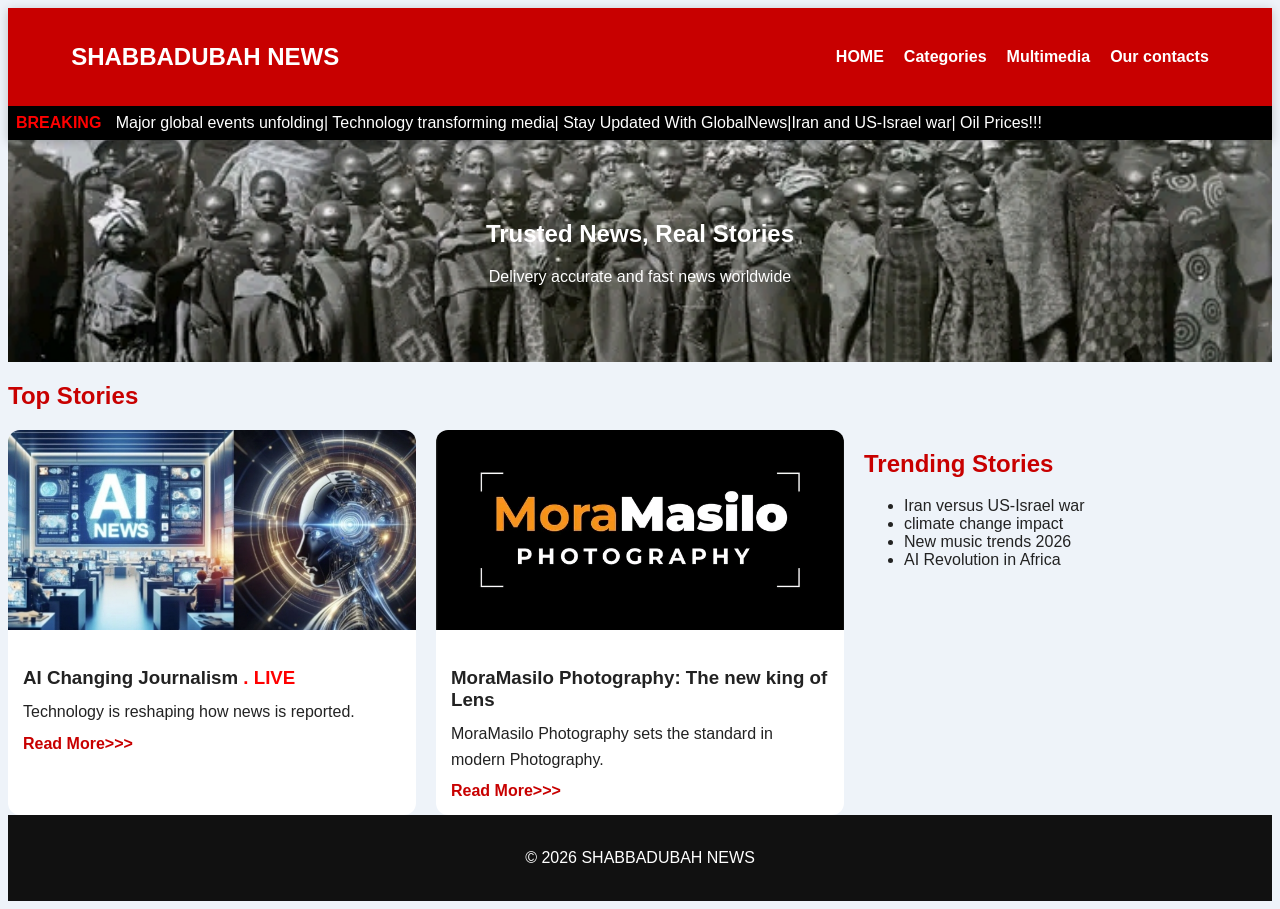
<file: Index.html>
<!DOCTYPE html>
<html>
<head>
	<meta charset="utf-8">
	<meta name="viewport" content="width=device-width, initial-scale=1">
	<title>News Portal</title>
	<link rel="stylesheet" href="style.css">

</head>
<body>
	<header>
		<nav>
			<h1>SHABBADUBAH NEWS</h1>
			<ul>
				<li><a href="Index.html"> HOME</a></li>
				<li><a href="Categories.html">Categories</a></li>
				<li><a href="Multimedia.html">Multimedia</a></li>
				<li><a href="Contact.html">Our contacts</a></li>

			</ul>
			
		</nav>
		<div class="breaking">
			<span>BREAKING </span>
			<div class="ticker">
			Major global events unfolding| Technology transforming media| Stay Updated With GlobalNews|Iran and US-Israel war| Oil Prices!!!
</div></div></header>

			<section class="hero">
				<h2> Trusted News, Real Stories</h2>
				<p> Delivery accurate and fast news worldwide</p></section>

		<div class="container">
			<h2>Top Stories</h2>

			<div class="news-grid">
				<div class="news-card">
					<img src="engoe.jpg">
					<div class="news-card-content">
						<h3> AI Changing Journalism
		<span style="color: red;">. LIVE</span></h3>
		<p> Technology is reshaping how news is reported.</p>
		                                                 <a href="Articles.html">Read More>>></a>
		                                             </div></div>

	<div class="news-card">
		<img src="loko.jpg">
		<div class="news-card-content">
			<h3>MoraMasilo Photography: The new king of Lens</h3>
			<p>MoraMasilo Photography sets the standard in modern Photography.</p>
			<a href="Articles1.html">Read More>>></a>
		</div></div>
		<div class="Trending">
			<h2>Trending Stories</h2>
			<ul>
				<li> Iran versus US-Israel war</li>
				<li>climate change impact</li>
				<li>New music trends 2026</li>
				<li> AI Revolution in Africa</li>
			</ul></div></div>

			<footer><p> © 2026 SHABBADUBAH NEWS</p>

				
			</footer>

</body>
</html>
</file>
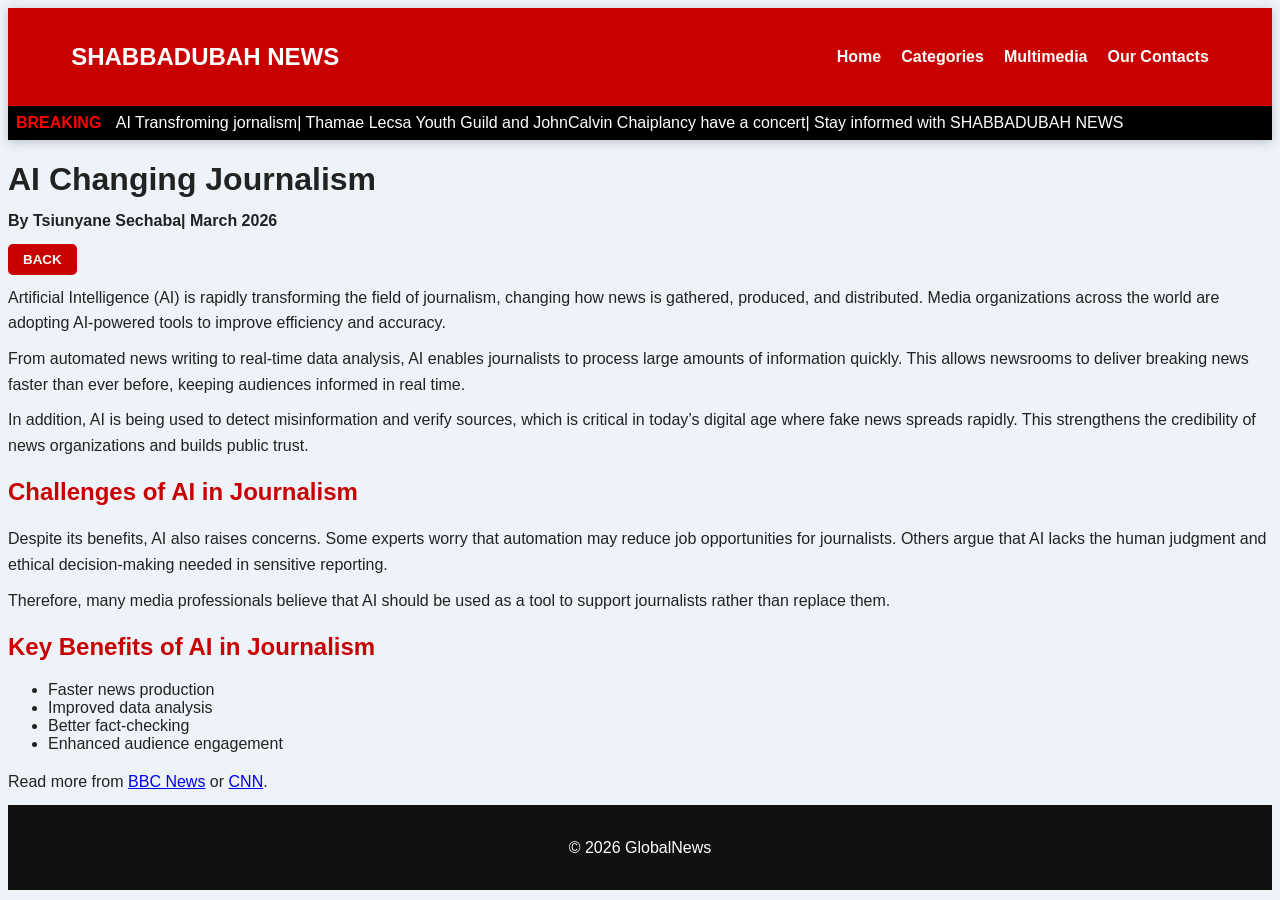
<file: Articles.html>
<!DOCTYPE html>
<html>
<head>
	<meta charset="utf-8">
	<meta name="viewport" content="width=device-width, initial-scale=1">
	<title>Articles- SHABBADUBAH NEWS</title>
	<link rel="stylesheet" href="style.css">
</head>
<body>
	<header>
		<nav>
			<h1>SHABBADUBAH NEWS</h1>
			<ul>
				<li><a href="Index.html">Home</a></li>
					<li><a href="Categories.html">Categories</a></li>
						<li><a href="Multimedia.html">Multimedia</a></li>
							<li><a href="Contact.html">Our Contacts</a></li>
						</ul></nav>


<div class="breaking">
	<span>BREAKING</span>
	<div class="ticker">
	AI Transfroming jornalism| Thamae Lecsa Youth Guild and JohnCalvin Chaiplancy have a concert| Stay informed with SHABBADUBAH NEWS</div>
</div></header>
<div class="container">
	<h1>AI Changing Journalism</h1>
	<p><strong>By Tsiunyane Sechaba| March 2026</strong></p>

	

<div class="container">
    <button class="back-btn" onclick="history.back()"> BACK</button>

    <p>
        Artificial Intelligence (AI) is rapidly transforming the field of journalism,
        changing how news is gathered, produced, and distributed. Media organizations
        across the world are adopting AI-powered tools to improve efficiency and accuracy.
    </p>

    <p>
        From automated news writing to real-time data analysis, AI enables journalists
        to process large amounts of information quickly. This allows newsrooms to deliver
        breaking news faster than ever before, keeping audiences informed in real time.
    </p>

    <p>
        In addition, AI is being used to detect misinformation and verify sources,
        which is critical in today’s digital age where fake news spreads rapidly.
        This strengthens the credibility of news organizations and builds public trust.
    </p>

    <!-- SUBHEADING -->
    <h2>Challenges of AI in Journalism</h2>

    <p>
        Despite its benefits, AI also raises concerns. Some experts worry that automation
        may reduce job opportunities for journalists. Others argue that AI lacks the
        human judgment and ethical decision-making needed in sensitive reporting.
    </p>

    <p>
        Therefore, many media professionals believe that AI should be used as a tool
        to support journalists rather than replace them.
    </p>

    <!-- LIST (FOR MARKS ✅) -->
    <h2>Key Benefits of AI in Journalism</h2>
    <ul>
        <li>Faster news production</li>
        <li>Improved data analysis</li>
        <li>Better fact-checking</li>
        <li>Enhanced audience engagement</li>
    </ul>

    <!-- EXTERNAL LINK (VERY IMPORTANT FOR MARKS) -->
    <p>
        Read more from 
        <a href="https://www.bbc.com/news" target="_blank">BBC News</a> or 
        <a href="https://www.cnn.com" target="_blank">CNN</a>.
    </p>

</div>

<footer>
    <p>© 2026 GlobalNews</p>
</footer>



		











	

</body>
</html>
</file>
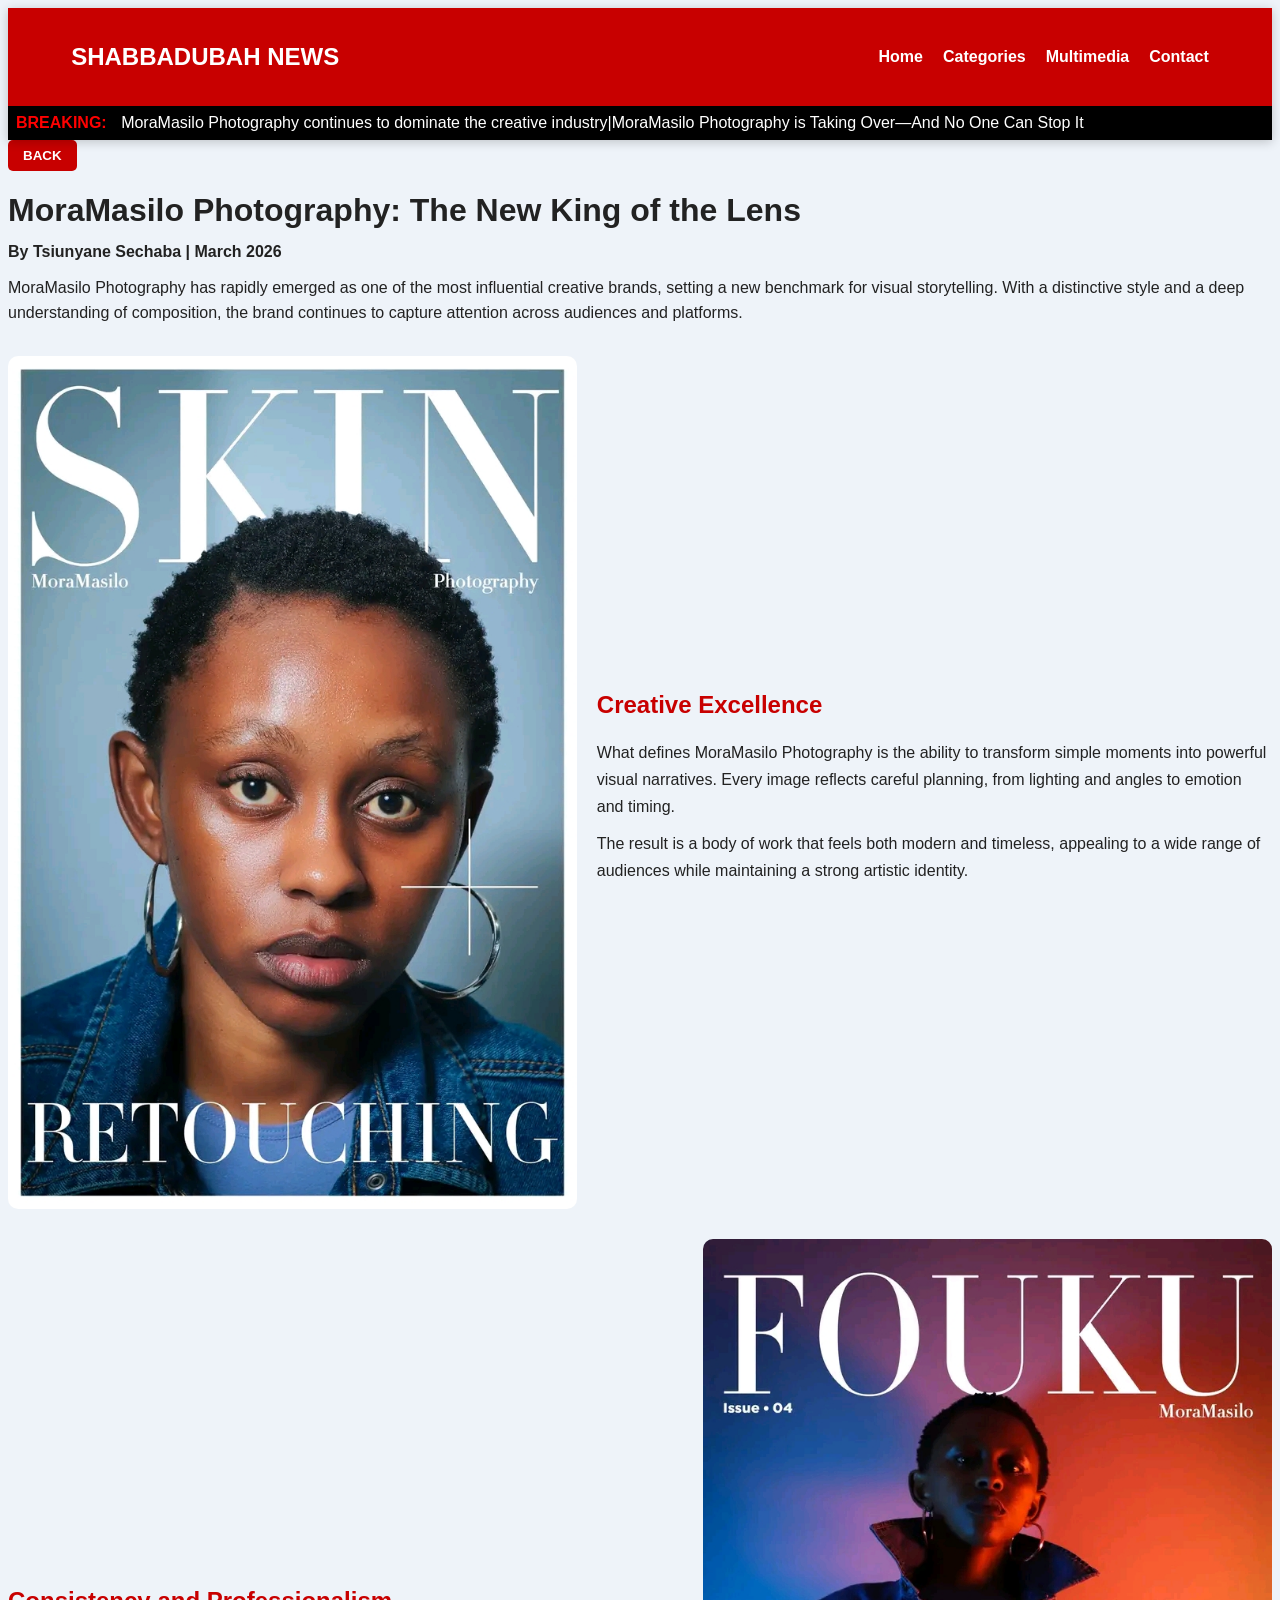
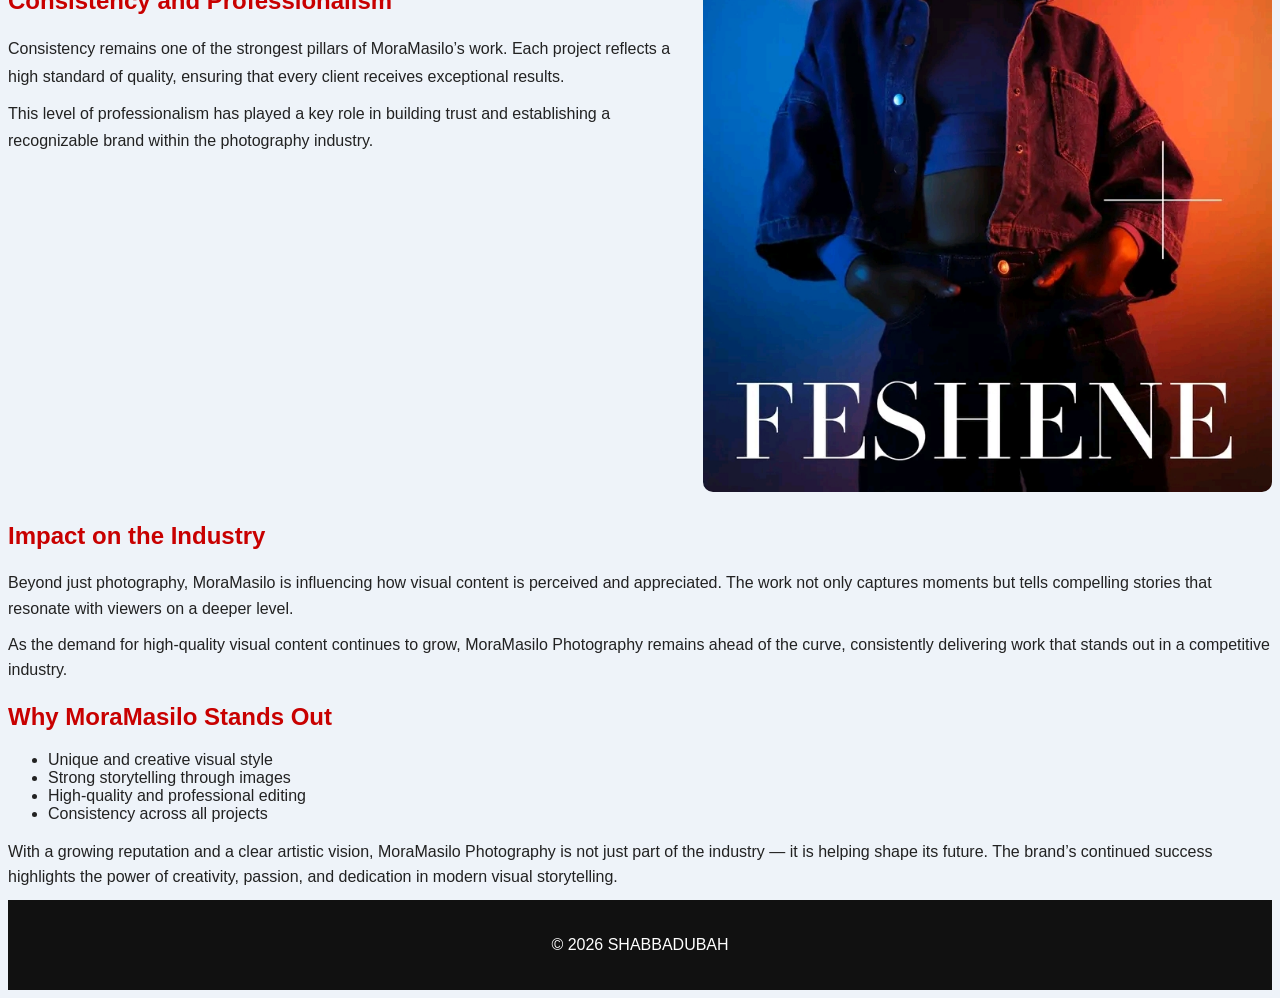
<file: Articles1.html>
<!DOCTYPE html>
<html>
<head>
    <title>MoraMasilo Photography - SHABBADUBAH NEWS</title>
   <link rel="stylesheet" href="style.css">
</head>

<body>

<header>
    <nav>
        <h1>SHABBADUBAH NEWS</h1>
        <ul>
            <li><a href="index.html">Home</a></li>
            <li><a href="categories.html">Categories</a></li>
            <li><a href="multimedia.html">Multimedia</a></li>
            <li><a href="contact.html">Contact</a></li>
        </ul>
    </nav>

    <div class="breaking">
        <span>BREAKING:</span>
        <div class="ticker">
            MoraMasilo Photography continues to dominate the creative industry|MoraMasilo Photography is Taking Over—And No One Can Stop It
        </div>
    </div>
</header>

<div class="container">
    <button class="back-btn" onclick="history.back()"> BACK</button>

    <h1><b>MoraMasilo Photography: The New King of the Lens</b></h1>
    <p><strong>By Tsiunyane Sechaba | March 2026</strong></p>

    <p>
        MoraMasilo Photography has rapidly emerged as one of the most influential
        creative brands, setting a new benchmark for visual storytelling. With a
        distinctive style and a deep understanding of composition, the brand continues
        to capture attention across audiences and platforms.
    </p>


    <div class="article-row">
        <img src="kele.jpg">

        <div class="article-text">
            <h2>Creative Excellence</h2>
            <p>
                What defines MoraMasilo Photography is the ability to transform
                simple moments into powerful visual narratives. Every image reflects
                careful planning, from lighting and angles to emotion and timing.
            </p>

            <p>
                The result is a body of work that feels both modern and timeless,
                appealing to a wide range of audiences while maintaining a strong
                artistic identity.
            </p>
        </div>
    </div>

    <div class="article-row">

        <div class="article-text">
            <h2>Consistency and Professionalism</h2>
            <p>
                Consistency remains one of the strongest pillars of MoraMasilo’s work.
                Each project reflects a high standard of quality, ensuring that every
                client receives exceptional results.
            </p>

            <p>
                This level of professionalism has played a key role in building trust
                and establishing a recognizable brand within the photography industry.
            </p>
        </div>

        <img src="ntha.jpg">

    </div>

    <h2>Impact on the Industry</h2>
    <p>
        Beyond just photography, MoraMasilo is influencing how visual content is
        perceived and appreciated. The work not only captures moments but tells
        compelling stories that resonate with viewers on a deeper level.
    </p>

    <p>
        As the demand for high-quality visual content continues to grow, MoraMasilo
        Photography remains ahead of the curve, consistently delivering work that
        stands out in a competitive industry.
    </p>

    <h2>Why MoraMasilo Stands Out</h2>
    <ul>
        <li>Unique and creative visual style</li>
        <li>Strong storytelling through images</li>
        <li>High-quality and professional editing</li>
        <li>Consistency across all projects</li>
    </ul>

    <p>
        With a growing reputation and a clear artistic vision, MoraMasilo Photography
        is not just part of the industry — it is helping shape its future. The brand’s
        continued success highlights the power of creativity, passion, and dedication
        in modern visual storytelling.
    </p>

</div>

<footer>
    <p>© 2026 SHABBADUBAH</p>
</footer>

</body>
</html>
</file>
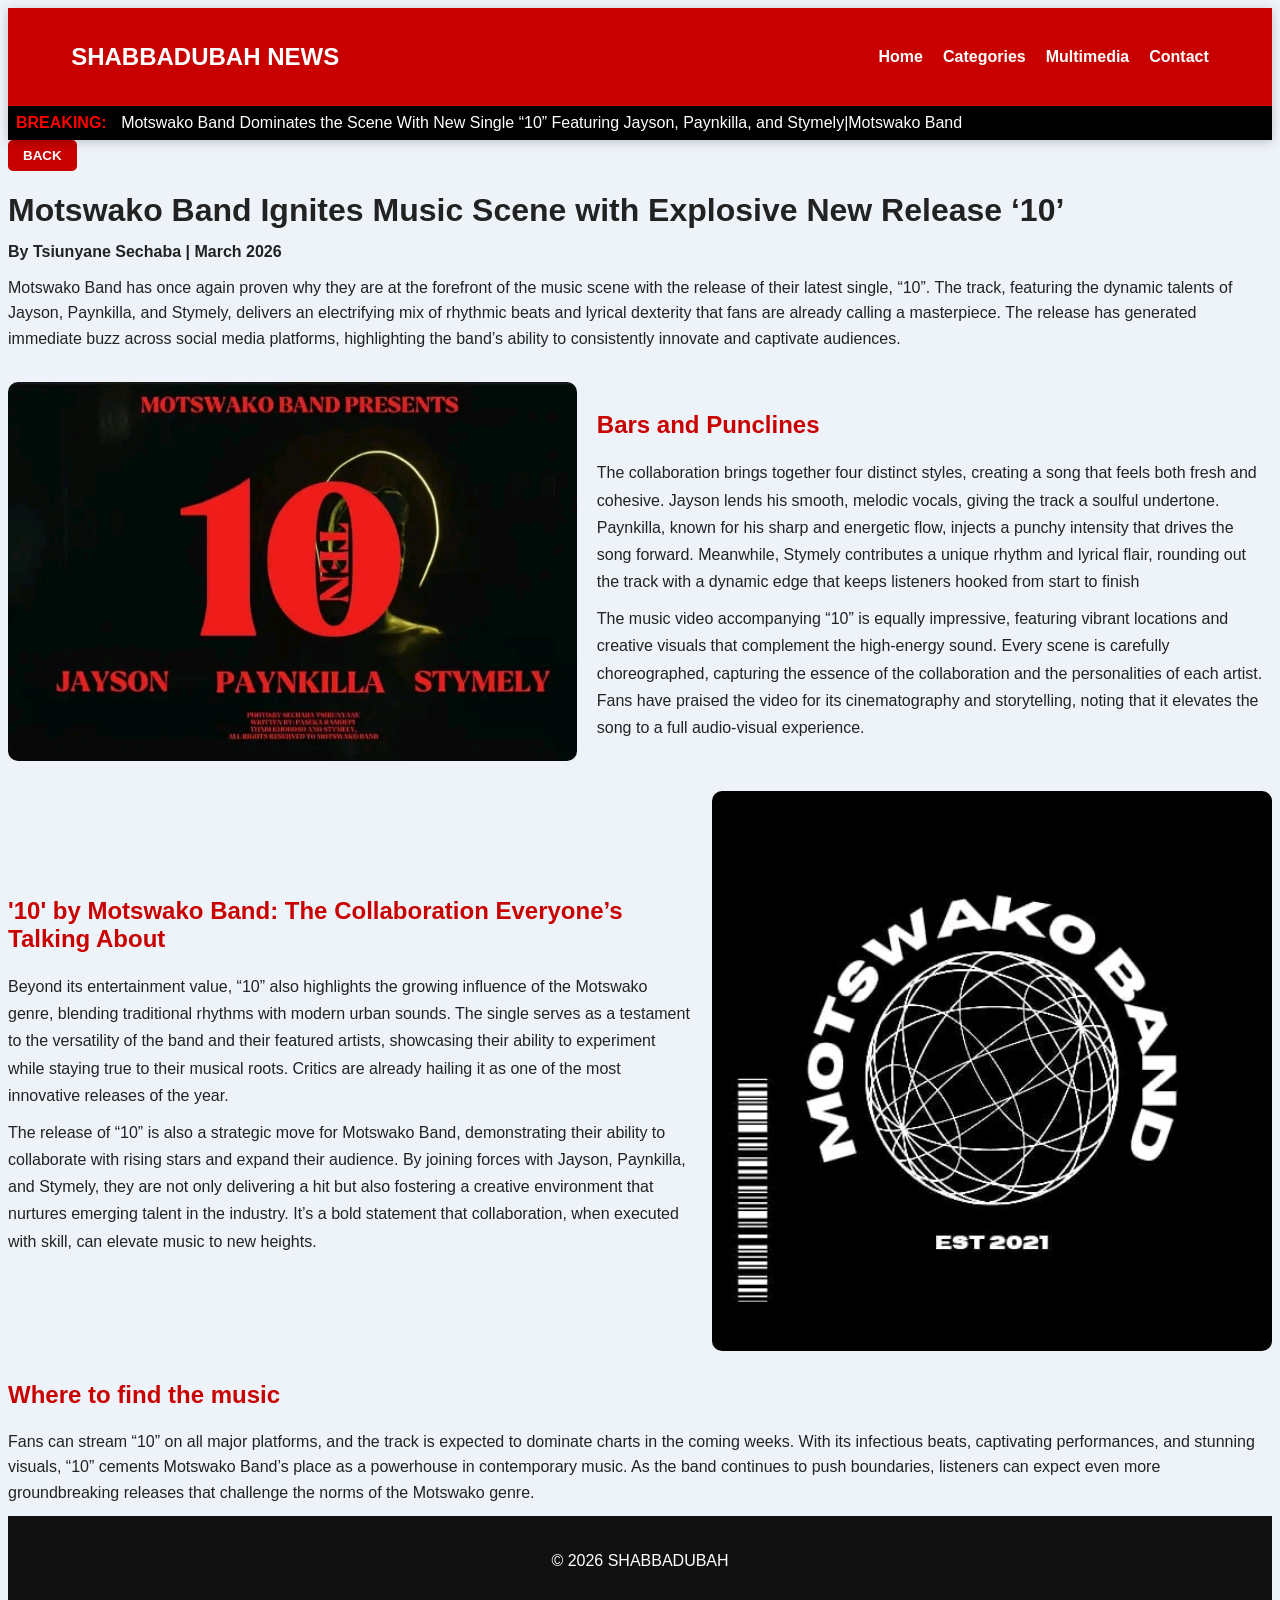
<file: Articles2.html>
<!DOCTYPE html>
<html>
<head>
    <title>Motswako Band - SHABBADUBAH NEWS</title>
   <link rel="stylesheet" href="style.css">
</head>

<body>

<header>
    <nav>
        <h1>SHABBADUBAH NEWS</h1>
        <ul>
            <li><a href="index.html">Home</a></li>
            <li><a href="categories.html">Categories</a></li>
            <li><a href="multimedia.html">Multimedia</a></li>
            <li><a href="contact.html">Contact</a></li>
        </ul>
    </nav>

    <div class="breaking">
        <span>BREAKING:</span>
        <div class="ticker">
            Motswako Band Dominates the Scene With New Single “10” Featuring Jayson, Paynkilla, and Stymely|Motswako Band
        </div>
    </div>
</header>

<div class="container">
    <button class="back-btn" onclick="history.back()"> BACK</button>

    <h1><b>Motswako Band Ignites Music Scene with Explosive New Release ‘10’</b></h1>
    <p><strong>By Tsiunyane Sechaba | March 2026</strong></p>

    <p>
       Motswako Band has once again proven why they are at the forefront of the music scene with the release of their latest single, “10”. The track, featuring the dynamic talents of Jayson, Paynkilla, and Stymely, delivers an electrifying mix of rhythmic beats and lyrical dexterity that fans are already calling a masterpiece. The release has generated immediate buzz across social media platforms, highlighting the band’s ability to consistently innovate and captivate audiences.
    </p>


    <div class="article-row">
        <img src="killa.jpg">

        <div class="article-text">
            <h2>Bars and Punclines</h2>
            <p>
                The collaboration brings together four distinct styles, creating a song that feels both fresh and cohesive. Jayson lends his smooth, melodic vocals, giving the track a soulful undertone. Paynkilla, known for his sharp and energetic flow, injects a punchy intensity that drives the song forward. Meanwhile, Stymely contributes a unique rhythm and lyrical flair, rounding out the track with a dynamic edge that keeps listeners hooked from start to finish
            </p>

            <p>
                The music video accompanying “10” is equally impressive, featuring vibrant locations and creative visuals that complement the high-energy sound. Every scene is carefully choreographed, capturing the essence of the collaboration and the personalities of each artist. Fans have praised the video for its cinematography and storytelling, noting that it elevates the song to a full audio-visual experience.
            </p>
        </div>
    </div>

    <div class="article-row">

        <div class="article-text">
            <h2>'10' by Motswako Band: The Collaboration Everyone’s Talking About</h2>
            <p>
                Beyond its entertainment value, “10” also highlights the growing influence of the Motswako genre, blending traditional rhythms with modern urban sounds. The single serves as a testament to the versatility of the band and their featured artists, showcasing their ability to experiment while staying true to their musical roots. Critics are already hailing it as one of the most innovative releases of the year.
            </p>

            <p>
                The release of “10” is also a strategic move for Motswako Band, demonstrating their ability to collaborate with rising stars and expand their audience. By joining forces with Jayson, Paynkilla, and Stymely, they are not only delivering a hit but also fostering a creative environment that nurtures emerging talent in the industry. It’s a bold statement that collaboration, when executed with skill, can elevate music to new heights.
            </p>
        </div>

        <img src="band.jpg">

    </div>

    <h2>Where to find the music</h2>
    <p>
        Fans can stream “10” on all major platforms, and the track is expected to dominate charts in the coming weeks. With its infectious beats, captivating performances, and stunning visuals, “10” cements Motswako Band’s place as a powerhouse in contemporary music. As the band continues to push boundaries, listeners can expect even more groundbreaking releases that challenge the norms of the Motswako genre.
    </p>

    </div>

<footer>
    <p>© 2026 SHABBADUBAH</p>
</footer>

</body>
</html>
</file>
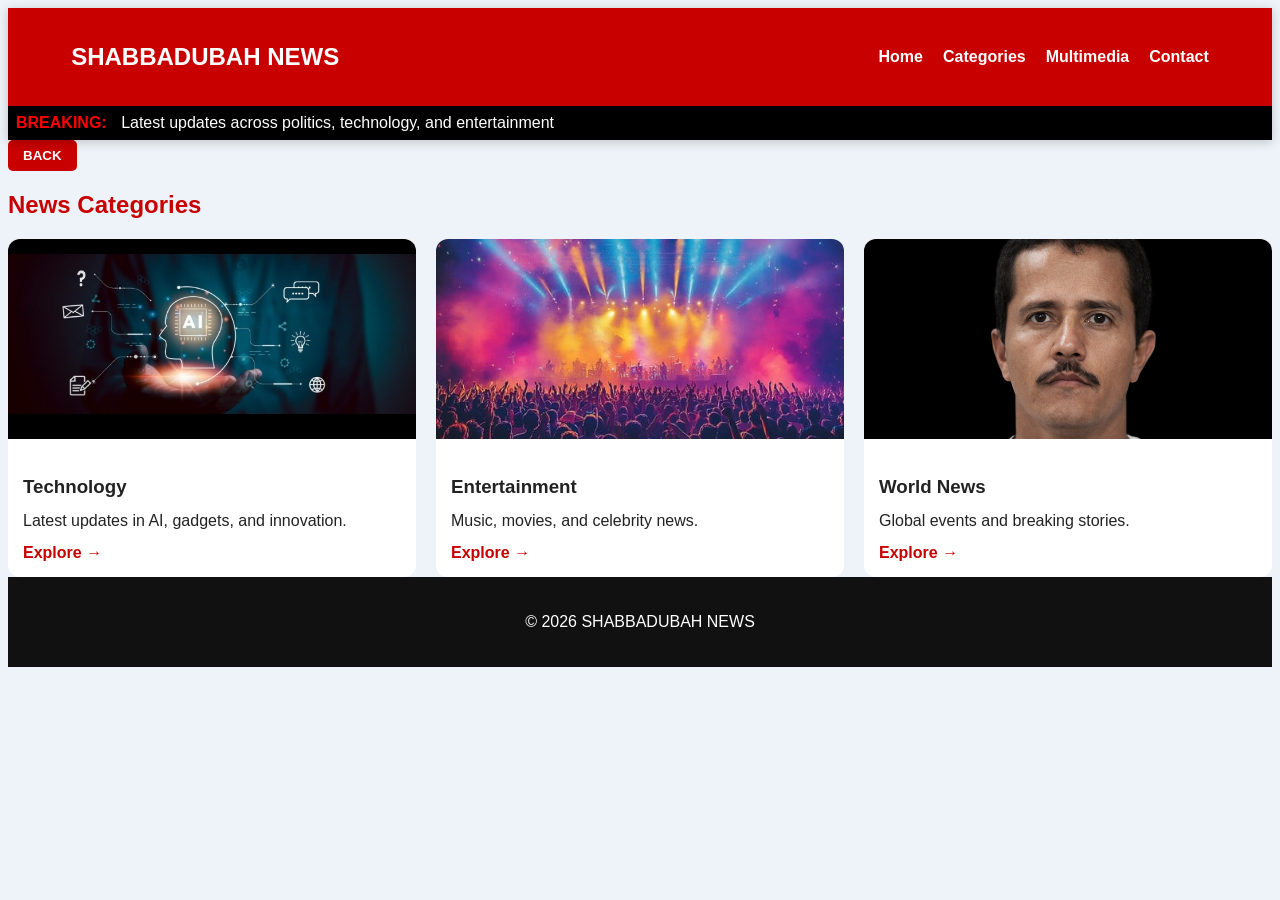
<file: Categories.html>
<!DOCTYPE html>
<html>
<head>
	<meta charset="utf-8">
	<meta name="viewport" content="width=device-width, initial-scale=1">
	<title>CATEGORIES- SHABBADUBAH NEWS</title>
	<link rel="stylesheet" href="style.css">
</head>
<body>
	<header>
    <nav>
        <h1>SHABBADUBAH NEWS</h1>
        <ul>
            <li><a href="index.html">Home</a></li>
            <li><a href="categories.html">Categories</a></li>
            <li><a href="multimedia.html">Multimedia</a></li>
            <li><a href="contact.html">Contact</a></li>
        </ul>
    </nav>

    <div class="breaking">
        <span>BREAKING:</span>
        <div class="ticker">
            Latest updates across politics, technology, and entertainment
        </div>
    </div>
</header>

<div class="container">
    <button class="back-btn" onclick="history.back()"> BACK</button>

    <h2>News Categories</h2>

    <div class="news-grid">

        <div class="news-card">
            <img src="ntho.jpg">
            <div class="news-card-content">
                <h3>Technology</h3>
                <p>Latest updates in AI, gadgets, and innovation.</p>
                <a href="Articles.html">Explore →</a>
            </div>
        </div>

        <div class="news-card">
            <img src="cake.jpg">
            <div class="news-card-content">
                <h3>Entertainment</h3>
                <p>Music, movies, and celebrity news.</p>
                <a href="Articles2.html">Explore →</a>
            </div>
        </div>

        <div class="news-card">
            <img src="men.png">
            <div class="news-card-content">
                <h3>World News</h3>
                <p>Global events and breaking stories.</p>
                <a href="article.html">Explore →</a>
            </div>
        </div>

    </div>

</div>

<footer>
    <p>© 2026 SHABBADUBAH NEWS</p>
</footer>



</body>
</html>
</file>
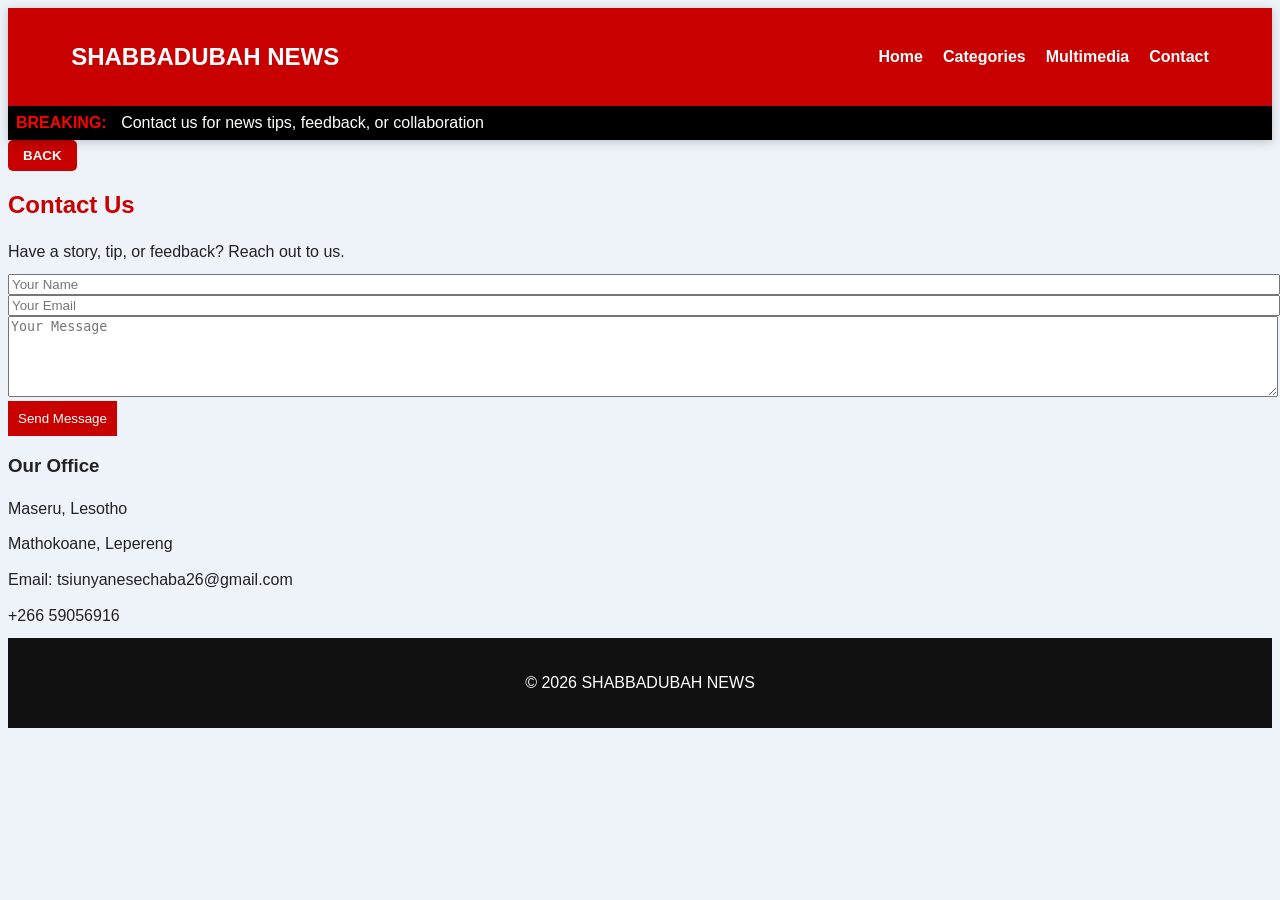
<file: Contact.html>
<!DOCTYPE html>
<html>
<head>
	<meta charset="utf-8">
	<meta name="viewport" content="width=device-width, initial-scale=1">
	<title>CONTACTS- SHABBADUBAHNEWS</title>
	<link rel="stylesheet" href="style.css">
</head>
<body>
</head>

<body>

<header>
    <nav>
        <h1>SHABBADUBAH NEWS</h1>
        <ul>
            <li><a href="index.html">Home</a></li>
            <li><a href="categories.html">Categories</a></li>
            <li><a href="multimedia.html">Multimedia</a></li>
            <li><a href="contact.html">Contact</a></li>
        </ul>
    </nav>

    <div class="breaking">
        <span>BREAKING:</span>
        <div class="ticker">
            Contact us for news tips, feedback, or collaboration
        </div>
    </div>
</header>

<div class="container">
    <button class="back-btn" onclick="history.back()"> BACK</button>

    <h2>Contact Us</h2>

    <p>Have a story, tip, or feedback? Reach out to us.</p>

    <form>
        <input type="text" placeholder="Your Name" required>
        <input type="email" placeholder="Your Email" required>
        <textarea rows="5" placeholder="Your Message" required></textarea>
        <button type="submit">Send Message</button>
    </form>

    
    <h3>Our Office</h3>
    <p>Maseru, Lesotho</p>
    <p>Mathokoane, Lepereng</p>
    <p>Email: tsiunyanesechaba26@gmail.com</p>
    <p>+266 59056916</p>

</div>

<footer>
    <p>© 2026 SHABBADUBAH NEWS</p>
</footer>

</body>
</html>


</body>
</html>
</file>
<file: style.css>
html{scroll-behavior: smooth;}



{margin: 0;
padding: 0;
box-sizing: border-box;}

body{font-family: 'segoe UI',sans-serif;
background: #eef3f9;
color: #222;}

header{position: sticky;
       top: 0;
        z-index: 1000;
        background: #c80000;
        box-shadow: 0 2px 10px rgba(0, 0, 0, 0.2);}

        nav{display: flex;
            justify-content: space-between;
             align-items: center;
             padding: 15px 5%;}

    nav h1{color: white;
            font-size: 24px;}
    nav ul{display: flex;
           list-style: none;}
    nav ul li{margin-left: 20px}
    nav ul li a{ color:white;
                text-decoration:none;
                font-weight:bold;
                transition:o.3s;}
    nav ul li a:hover{color: #ffd700;}


    .breaking{background: black;
              color:white;
               padding: 8px;
               overflow: hidden;}


    .breaking span{color:red;
                    font-weight: bold;
                    margin-right: 10px;}

    .ticker{display: inline-block;
             white-space: nowrap;
             animation: scroll 12s linear infinite;}

    @keyframes scroll{0%{transform: translateX(100%);}
                      100%{transform: translateX(-100%);}}

    .hero{background:linear-gradient(to right,#1e3c72,#2a5298);
          color:white;
          padding:60px;
          text-align:center;
          animation:fadeIn 2s ease-in; }
    .hero{background: url(khale.jpg) center/cover;}
    .container:{width:90%;
                margin: 30px auto;}

    .news-grid{display: grid;
               grid-template-columns: repeat( auto-fit,minmax(300px,1fr));
               gap: 20px;}

    .news-card{background: white;
               border-radius: 12px;
                overflow: hidden;
               transition: transform 0.3s,box-shadow 0.3s;}

    .news-card:hover{transform: translateX(-10px);
                      box-shadow: 0 10px 25px rgba(0, 0, 0, 0.2);}


    .news-card img{width: 100%;
                   height: 200px;
                   object-fit: cover;}

    .news-card-content{padding: 15px;}
    .news-card h3{margin-bottom: 10px;}

    .news-card a{color:#c80000;
                 font-weight: bold;
                text-decoration: none;}
    .news-card:hover{ transform:scale(1.05); }

    button{background: #c80000;
           color:white;
           padding: 10px;
          border: none;
          cursor: pointer;
          transition: 0.3s;}


button:hover{background: black;}


.video iframe{width: 100%;height: 400px;}

form input, form textarea{ padding:10px
                          margin: 10 px 0;
                          width:100%; }

footer{background:#111;
       color: white;
       text-align: center;
       padding: 20px;}

@keyframes fadeIn{from{opacity: 0;}to{opacity: 1;}}

@media(max-width: 768px) { nav{ flex-direction:column; } }

.container h1 {
    margin-bottom: 10px;
}

.container h2 {
    margin-top: 20px;
    color: #c80000;
}

.container p {
    line-height: 1.6;
    margin: 10px 0;
}

.article-row {
    display: flex;
    gap: 20px;
    margin: 30px 0;
    align-items: center;
}

.article-row img {
    width: 45%;
    border-radius: 10px;
}

.article-text {
    width: 55%;
}

.article-text p {
    line-height: 1.7;
}

/* MOBILE RESPONSIVE */
@media(max-width: 768px){
    .article-row {
        flex-direction: column;
    }

    .article-row img,
    .article-text {
        width: 100%;
    }
}
/* IMAGE ROW */
.image-row {
    display: flex;
    gap: 15px;
    margin: 20px 0;
}

.image-row img {
    width: 50%;
    border-radius: 10px;
}

.back-btn{background: #c80000;
           color: white;
          border: none;
          padding: 8px 15px;
          cursor: pointer;
        border-radius: 5px;
        font-weight: bold;
        transition: 0.3s}

.back-btn:hover{background: black;}
</file>
